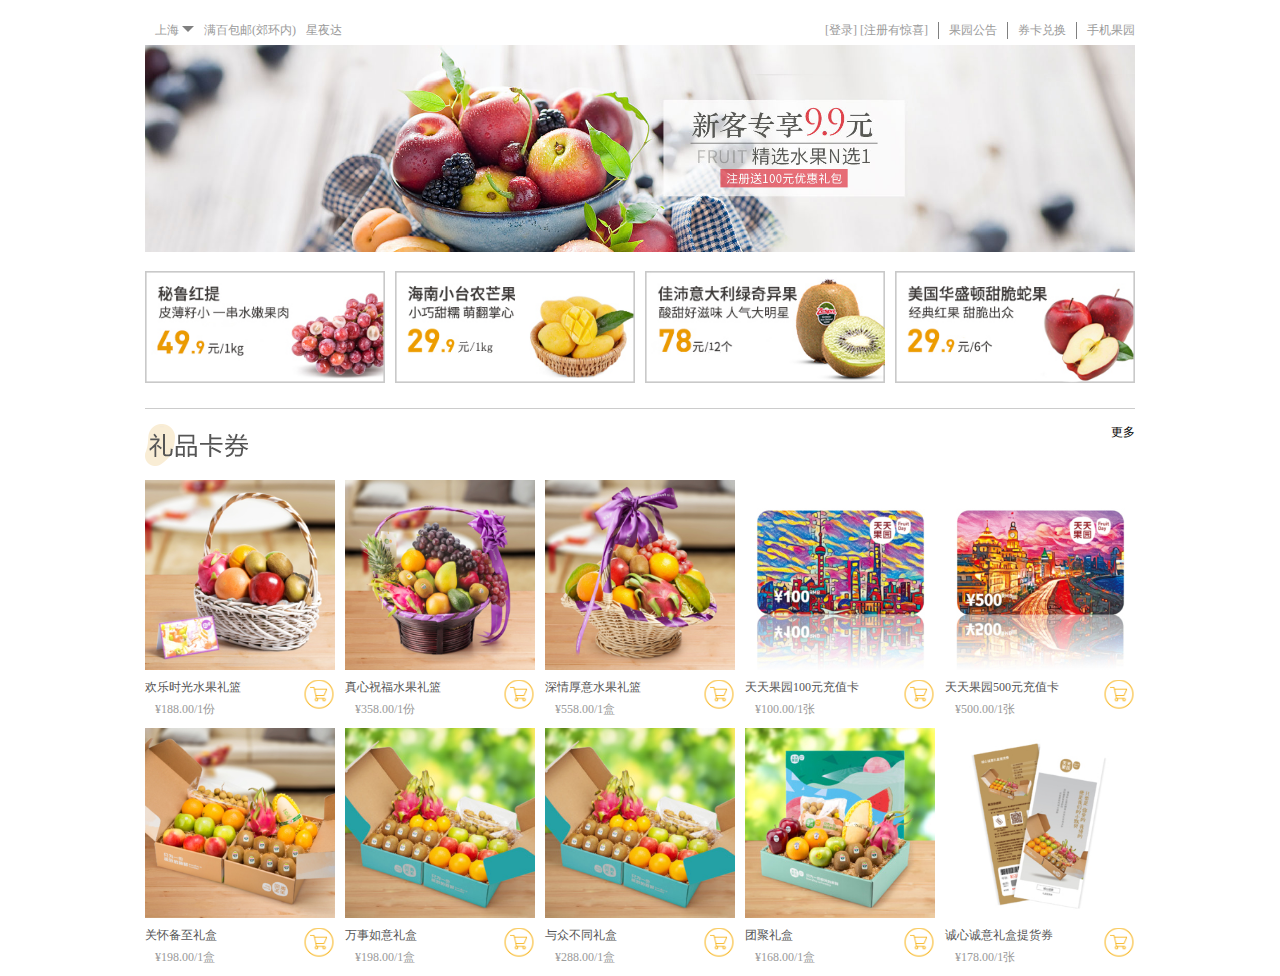
<file: templates/index.html>
<!doctype html>
<html lang="en">
<head>
    <meta charset="UTF-8">
    <title>天天生鲜主页</title>
    <link rel="stylesheet" href="../static/css/index.css" type="text/css">
</head>
<body>
    <div id="container">
        <!--1.导航-->
        <div id="nav">
            <!--1.1右侧导航-->
            <ul class="rightNav">
                <li>
                    <a href="/login/">[登录]</a>
                    <a href="/register/">[注册有惊喜]</a>
                </li>
                <li>
                    <a href="">果园公告</a>
                </li>
                <li>
                    <a href="">券卡兑换</a>
                </li>
                <li class="lastItem">
                    <a href="">手机果园</a>
                </li>
            </ul>
            <!--1.2左侧导航-->
            <ol class="leftNav">
                <li>
                    <span>上海</span>
                    <i></i>
                </li>
                <li>满百包邮(郊环内)</li>
                <li>
                    <a>星夜达</a>
                </li>
            </ol>
        </div>
        <!--2.横幅banner-->
        <div id="banner">
            <img src="../static/images/banner1.jpg" id="lbt">
        </div>
        <!--3.推荐-->
        <div id="commend">
            <a href="">
                <img src="../static/images/2ba20598135dbba5e97d241ebfa167d9.jpg" alt=""/>
            </a>
            <a href="">
                <img src="../static/images/25af37592bf484fbeaef1cc4ff1e09c7.jpg" alt=""/>
            </a>
            <a href="">
                <img src="../static/images/904419aa2e364412b3c07c3cbda24ef9.jpg" alt=""/>
            </a>
            <a href="">
                <img src="../static/images/d72b849b461c08d991c265df00a1bfde.jpg" class="lastItem">
            </a>
        </div>
        <!--4.主体-->
        <div id="main">
            <!--主体分为若干品类，每一类结构与样式一致-->
            <div class="goodsType">
                <!--礼品卡券中分为上下两部分-->
                <p>
                    <img src="../static/images/t4.png">
                    <a href="">更多</a>
                </p>
            </div>
            <div class="goodsInfo">
                <div class="item">
                    <img src="../static/images/1-270x270-3877-BXDY6KCU.jpg">
                    <a href="">
                        <img src="../static/images/cart.png" alt=""/>
                    </a>
                    <p>欢乐时光水果礼篮</p>
                    <span>&yen;188.00/1份</span>
                </div>
                <div class="item">
                    <img src="../static/images/1-270x270-2109-SDK5WUW8.jpg">
                    <a href="">
                        <img src="../static/images/cart.png" alt=""/>
                    </a>
                    <p>真心祝福水果礼篮</p>
                    <span>&yen;358.00/1份</span>
                </div>
                <div class="item">
                    <img src="../static/images/1-270x270-2114-226C8S26.jpg">
                    <a href="">
                        <img src="../static/images/cart.png" alt=""/>
                    </a>
                    <p>深情厚意水果礼篮</p>
                    <span>&yen;558.00/1盒</span>
                </div>
                <div class="item">
                    <img src="../static/images/1-270x270-695-F2BSB4DC.jpg">
                    <a href="">
                        <img src="../static/images/cart.png" alt=""/>
                    </a>
                    <p>天天果园100元充值卡</p>
                    <span>&yen;100.00/1张</span>
                </div>
                <div class="item no-margin">
                    <img src="../static/images/1-270x270-701-CB41CHUW.jpg">
                    <a href="">
                        <img src="../static/images/cart.png" alt=""/>
                    </a>
                    <p>天天果园500元充值卡</p>
                    <span>&yen;500.00/1张</span>
                </div>
                <div class="item">
                    <img src="../static/images/1-270x270-430-9RBRWTU9.jpg">
                    <a href="">
                        <img src="../static/images/cart.png" alt=""/>
                    </a>
                    <p>关怀备至礼盒</p>
                    <span>&yen;198.00/1盒</span>
                </div>
                <div class="item">
                    <img src="../static/images/1-270x270-435-8829CP99.jpg">
                    <a href="">
                        <img src="../static/images/cart.png" alt=""/>
                    </a>
                    <p>万事如意礼盒</p>
                    <span>&yen;198.00/1盒</span>
                </div>
                <div class="item">
                    <img src="../static/images/1-270x270-435-8829CP99.jpg">
                    <a href="">
                        <img src="../static/images/cart.png" alt=""/>
                    </a>
                    <p>与众不同礼盒</p>
                    <span>&yen;288.00/1盒</span>
                </div>
                <div class="item">
                    <img src="../static/images/1-270x270-2163-8PBW628F.jpg">
                    <a href="">
                        <img src="../static/images/cart.png" alt=""/>
                    </a>
                    <p>团聚礼盒</p>
                    <span>&yen;168.00/1盒</span>
                </div>
                <div class="item no-margin">
                    <img src="../static/images/1-270x270-27316-F2BUCPRH.jpg">
                    <a href="">
                        <img src="../static/images/cart.png" alt=""/>
                    </a>
                    <p>诚心诚意礼盒提货券</p>
                    <span>&yen;178.00/1张</span>
                </div>
            </div>
        </div>
        <!--5.底部-->
        <div id="footer"></div>
    </div>
</body>
</html>
</file>
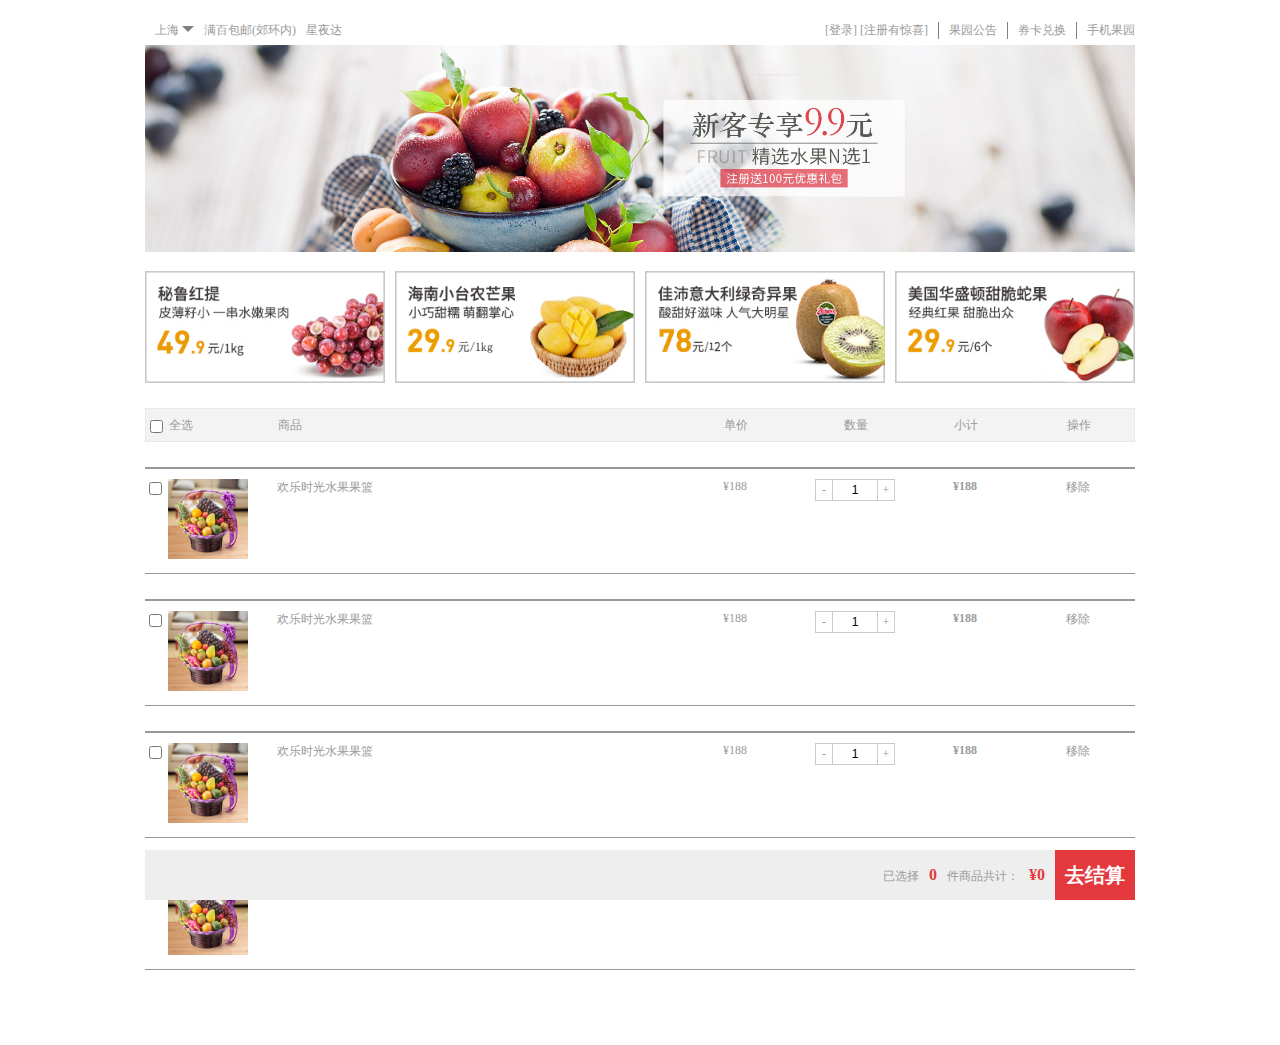
<file: templates/cart.html>
<!doctype html>
<html lang="en">
<head>
    <meta charset="UTF-8">
    <title>天天生鲜购物车</title>
    <link rel="stylesheet" href="../static/css/cart.css" type="text/css">
    <script src="../static/js/jquery-2.0.0.min.js"></script>
    <script src="../static/js/cart.js"></script>
</head>
<body>
    <div id="container">
        <!--1.导航-->
        <div id="nav">
            <!--1.1右侧导航-->
            <ul class="rightNav">
                <li>
                    <a href="">[登录]</a>
                    <a href="">[注册有惊喜]</a>
                </li>
                <li>
                    <a href="">果园公告</a>
                </li>
                <li>
                    <a href="">券卡兑换</a>
                </li>
                <li class="lastItem">
                    <a href="">手机果园</a>
                </li>
            </ul>
            <!--1.2左侧导航-->
            <ol class="leftNav">
                <li>
                    <span>上海</span>
                    <i></i>
                </li>
                <li>满百包邮(郊环内)</li>
                <li>
                    <a class="greentext">星夜达</a>
                </li>
            </ol>
        </div>
        <!--2.横幅banner-->
        <div id="banner">
            <img src="../static/images/banner1.jpg" id="lbt">
        </div>
        <!--3.推荐-->
        <div id="commend">
            <a href="">
                <img src="../static/images/2ba20598135dbba5e97d241ebfa167d9.jpg" alt=""/>
            </a>
            <a href="">
                <img src="../static/images/25af37592bf484fbeaef1cc4ff1e09c7.jpg" alt=""/>
            </a>
            <a href="">
                <img src="../static/images/904419aa2e364412b3c07c3cbda24ef9.jpg" alt=""/>
            </a>
            <a href="">
                <img src="../static/images/d72b849b461c08d991c265df00a1bfde.jpg" class="lastItem">
            </a>
        </div>
        <!--4.主体-->
        <div id="main">
            <!--上方标题(工具栏)-->
            <div class="title">
                <p class="check-box">
                    <input type="checkbox" name="checkall" id="checkAll">
                    全选
                </p>
                <p class="goods">商品</p>
                <p class="price">单价</p>
                <p class="count">数量</p>
                <p class="sum">小计</p>
                <p class="action">操作</p>
            </div>
            <!--下方商品记录-->
            <div class="content">
                <div class="g-item">
                    <p class="check-box">
                        <input type="checkbox" name="check">
                        <img src="../static/images/1-270x270-2109-SDK5WUW8.jpg">
                    </p>
                    <p class="goods">欢乐时光水果果篮</p>
                    <p class="price">&yen;188</p>
                    <p class="count">
                        <a href="javascript:void(0)" class="minus">-</a>
                        <input type="text" value="1">
                        <a href="javascript:void(0)" class="add">+</a>
                    </p>
                    <p class="sum">
                        <b>&yen;188</b>
                    </p>
                    <p class="action">移除</p>
                </div>
                <div class="g-item">
                    <p class="check-box">
                        <input type="checkbox" name="check">
                        <img src="../static/images/1-270x270-2109-SDK5WUW8.jpg">
                    </p>
                    <p class="goods">欢乐时光水果果篮</p>
                    <p class="price">&yen;188</p>
                    <p class="count">
                        <a href="javascript:void(0)" class="minus">-</a>
                        <input type="text" value="1">
                        <a href="javascript:void(0)" class="add">+</a>
                    </p>
                    <p class="sum">
                        <b>&yen;188</b>
                    </p>
                    <p class="action">移除</p>
                </div>
                <div class="g-item">
                    <p class="check-box">
                        <input type="checkbox" name="check">
                        <img src="../static/images/1-270x270-2109-SDK5WUW8.jpg">
                    </p>
                    <p class="goods">欢乐时光水果果篮</p>
                    <p class="price">&yen;188</p>
                    <p class="count">
                        <a href="javascript:void(0)" class="minus">-</a>
                        <input type="text" value="1">
                        <a href="javascript:void(0)" class="add">+</a>
                    </p>
                    <p class="sum">
                        <b>&yen;188</b>
                    </p>
                    <p class="action">移除</p>
                </div>
                <div class="g-item">
                    <p class="check-box">
                        <input type="checkbox" name="check">
                        <img src="../static/images/1-270x270-2109-SDK5WUW8.jpg">
                    </p>
                    <p class="goods">欢乐时光水果果篮</p>
                    <p class="price">&yen;188</p>
                    <p class="count">
                        <a href="javascript:void(0)" class="minus">-</a>
                        <input type="text" value="1">
                        <a href="javascript:void(0)" class="add">+</a>
                    </p>
                    <p class="sum">
                        <b>&yen;188</b>
                    </p>
                    <p class="action">移除</p>
                </div>
            </div>
        </div>
        <!--5.底部-->
        <div id="cart-toolbar">
            <div class="right-toolbar">
                <p class="submit-count">
                    已选择<span>2</span>件商品
                </p>
                <p class="submit-price">
                    共计：<span>&yen;188</span>
                </p>
                <p class="submit-btn">去结算</p>
            </div>
        </div>
    </div>
</body>
</html>
</file>
<file: static/css/index.css>
/*���Ĭ����ʽ*/
body,h1,h2,h3,h4,h5,h6,p,ul,ol,select,option{
    margin: 0;
    padding: 0;
    list-style: none;
    border: 0;
    background: transparent;
}
/*ҳ�������ʽ*/
body,select{
    font:12px "΢���ź�","����";/*����Ϊ��������*/
    color: #9a9a9a;
}
a{
    text-decoration: none;
    color: #9a9a9a;
}
a:hover{
    color:#64a131;
}
/*ҳ���������Ⱥ;���Ч��*/
#container{
    width: 990px;
    margin: 0 auto;
}
/*1.����*/
.rightNav{
    float: right;
}
/*�Ҳർ��*/
#nav .rightNav>li{
    float: left;
    border-right: 1px solid gray;
    /*ͨ���߿�ģ�⵼����֮��ķָ�����ֻ��ͨ���߾������ֱ��ʾλ�ã�����ʹ��ling-height*/
    margin-top: 7px;
    padding: 0 10px;
}
#nav .rightNav>.lastItem{
    border: none;
    margin-right: 0;
    padding-right: 0;
}
/*��ർ��*/
#nav .leftNav>li{
    float: left;
    padding-left: 10px;
    height: 30px;
    line-height: 30px;
}
/*���Ǳ�*/
#nav .leftNav>li>i{
    display: inline-block;
    width: 0;
    height: 0;
    border: 6px solid transparent;
    border-top: 6px solid gray;
    /*������ʾλ��*/
    position: relative;
    top: 4px;
}
/*2.���*/
#banner{
    margin: 15px 0;
}
#banner img{
    /*���ÿ���Ϊ100%���߶��Զ�����*/
    width: 100%;
    height: 207px;
}
#commend{
    height: 112px;
    font-size: 0;
}
#commend img{
    width: 240px;
    margin-right: 10px;
}
#commend .lastItem{
    margin: 0;
}
/*4.����*/
#main{
    margin: 25px 0;
}
#main>.goodsType>p{
    border-top: 1px solid #ccc;
    padding-top: 15px;
    padding-bottom: 10px;
}
#main>.goodsType>p>a{
    float: right;
    color: #000;
}
/*��Ʒ��Ϣչʾ*/
#main>.goodsType{
    /*�����Ԫ��ȫ�����ƣ���Ԫ�ظ߶�Ϊ0����*/
    overflow: hidden;
}
#main .item{
    float: left;
    width: 190px;
    margin-right: 10px;
    margin-bottom: 10px;
}
#main .item>img{
    width: 190px;
    height: 190px;
}
#main .item>a{
    float: right;
    margin-top: 5px;
}
#main .item>p{
    margin: 5px 0;
    color: #555;
}
#main .item>span{
    margin-left: 10px;
}
#main .no-margin{
    margin: 0;
}
</file>
<file: static/css/cart.css>
/*���Ĭ����ʽ*/
body,h1,h2,h3,h4,h5,h6,p,ul,ol,select,option{
    margin: 0;
    padding: 0;
    list-style: none;
    border: 0;
    background: transparent;
}
/*ҳ�������ʽ*/
body,select{
    font:12px "΢���ź�","����";/*����Ϊ��������*/
    color: #9a9a9a;
}
a{
    text-decoration: none;
    color: #9a9a9a;
}
a:hover{
    color:#64a131;
}
/*ҳ���������Ⱥ;���Ч��*/
#container{
    width: 990px;
    margin: 0 auto;
}
/*1.����*/
.rightNav{
    float: right;
}
/*�Ҳർ��*/
#nav .rightNav>li{
    float: left;
    border-right: 1px solid gray;
    /*ͨ���߿�ģ�⵼����֮��ķָ�����ֻ��ͨ���߾������ֱ��ʾλ�ã�����ʹ��ling-height*/
    margin-top: 7px;
    padding: 0 10px;
}
#nav .rightNav>.lastItem{
    border: none;
    margin-right: 0;
    padding-right: 0;
}
/*��ർ��*/
#nav .leftNav>li{
    float: left;
    padding-left: 10px;
    height: 30px;
    line-height: 30px;
}
/*���Ǳ�*/
#nav .leftNav>li>i{
    display: inline-block;
    width: 0;
    height: 0;
    border: 6px solid transparent;
    border-top: 6px solid gray;
    /*������ʾλ��*/
    position: relative;
    top: 4px;
}
/*2.���*/
#banner{
    margin: 15px 0;
}
#banner img{
    /*���ÿ���Ϊ100%���߶��Զ�����*/
    width: 100%;
    height: 207px;
}
#commend{
    height: 112px;
    font-size: 0;
}
#commend img{
    width: 240px;
    margin-right: 10px;
}
#commend .lastItem{
    margin: 0;
}
/*4.���ﳵ����*/
#main{
    margin: 25px 0;
    padding-bottom: 50px;
}
#main .title{
    height: 32px;
    background: #f3f3f3;
    border:1px solid #e9e9e9;
}
#main .title>p{
    float: left;
    line-height: 32px;
}
#main .check-box{
    width: 132px;
}
#main .goods{
    width: 378px;
}
#main .price{
    width: 160px;
    text-align: center;
}
#main .count{
    width: 80px;
    text-align: center;
}
#main .sum{
    width: 140px;
    text-align: center;
}
#main .action{
    width: 85px;
    text-align: center;
}
#main #checkAll{
    vertical-align: middle;
}
/*��Ʒ��¼*/
#main .g-item{
    border-top: 2px solid #999;
    border-bottom: 1px solid #999;
    padding: 10px 0;
    margin-top: 25px;
    /* ������� */
    overflow: hidden;
}
#main .g-item p{
    float: left;
}
#main .g-item p>img{
    width: 80px;
    height: 80px;
}
/*#main .g-item .check-box>input{*/
    /**/
/*}*/
/* Ҳ����д�����淽ʽ */
#main .check-box [name=check]{
    /*���ô�ֱ������뷽ʽΪ��������*/
    vertical-align: top;
}
/* ���� */
#main .count a{
    float: left;
    width: 16px;
    height: 18px;
    text-align: center;
    line-height: 18px;
    border: 1px solid #cacbcb;
    padding: 1px 0;
}
#main .count input{
    /*��-+����Ԫ�ض����󸡣����ݴ�����д˳��ˮƽ����*/
    float: left;
    width: 42px;
    height: 18px;
    text-align: center;
    border-top: 1px solid #cacbcb;
    border-bottom: 1px solid #cacbcb;
    border-left: 0;
    border-right: 0;
    padding: 1px;
    font-size: 12px;
}
/*�ײ�������*/
#cart-toolbar{
    position: fixed;
    bottom: 0;
    height: 50px;
    line-height: 50px;
    /*Ԫ����Ϊ�̶���λ�����ĵ��������پ���Ĭ�Ͽ��ȣ������ݾ����������ֶ����ÿ���*/
    width: 990px;
    background: #eee;
}
#cart-toolbar .right-toolbar{
    float: right;
}
#cart-toolbar p{
    float: left;
}
#cart-toolbar span{
    font-weight: bold;
    color: #e4393c;
    font-size: 16px;
    margin: 0 10px;
}
#cart-toolbar .submit-btn{
    width: 80px;
    height: 50px;
    text-align: center;
    font-weight: bold;
    background: #e4393c;
    color: #fff;
    font-size: 20px;
}
</file>
